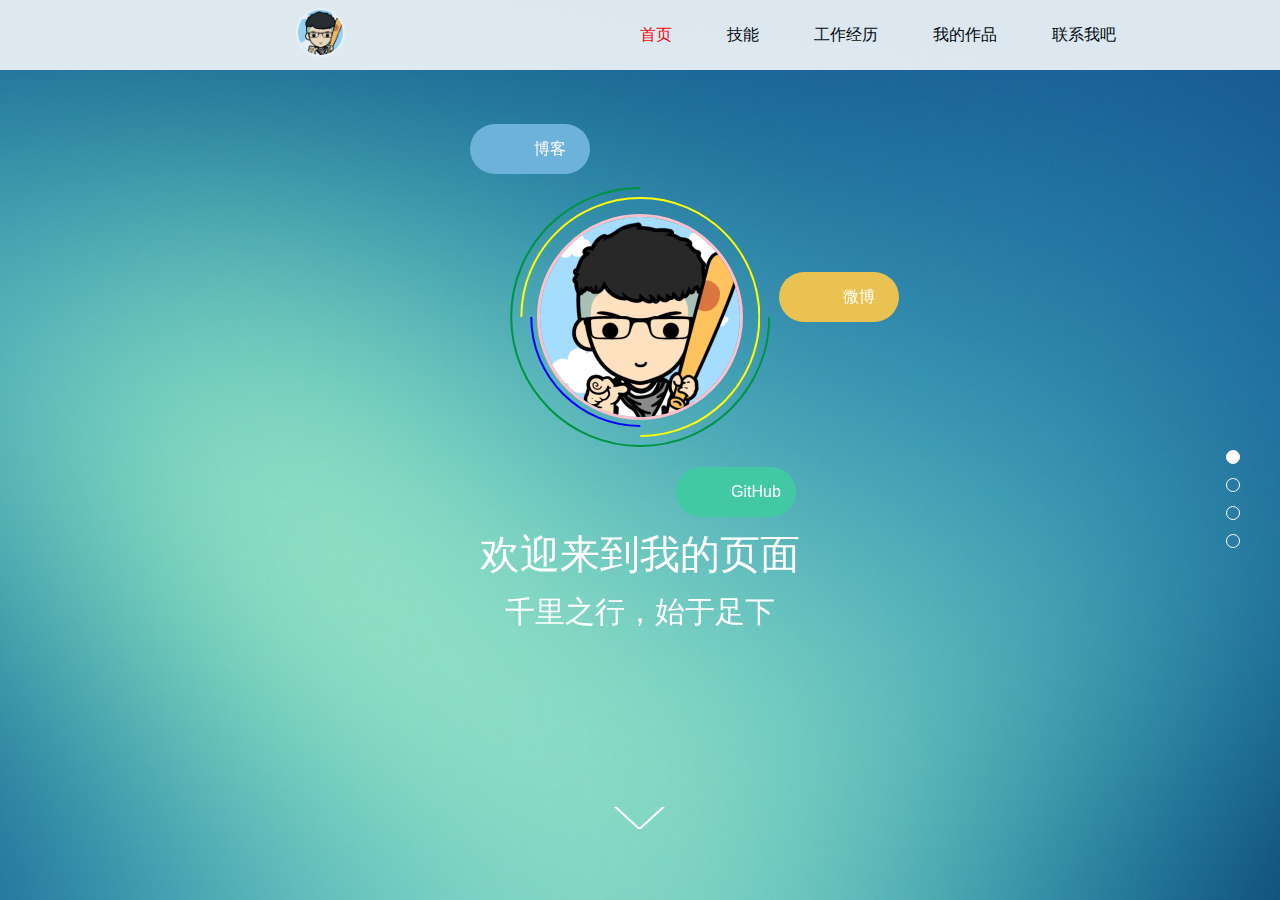
<file: index.html>
<!DOCTYPE html>
 <!--saved from url=(0044)http://www.sucaihuo.com/modals/18/1823/demo/--> 
<html lang="en" style="font-size: 68.3px;"><head><meta http-equiv="Content-Type" content="text/html; charset=UTF-8">
	<title>个人简介</title>
    <link rel="stylesheet" type="text/css" href="css/main.css">
    <link rel="stylesheet" type="text/css" href="css/process.css">
    <!--<script type="text/javascript">
        //设定rem值
        document.getElementsByTagName("html")[0].style.fontSize = document.documentElement.clientWidth/20 + 'px';
    </script>-->
</head>
<body>
	<header class="head">
        <div class="head_logo_div">
            <img class="logo_img" src="img/touxiang.png">
        </div>
        <div class="head_nav_div">
             <nav class="head_nav">
                <ul id="nav_ul">
                    <li class="nav_li_on nav_ul_li" style="color: red;">首页</li>
                    <li class="nav_ul_li" style="color: rgb(0, 0, 0);">技能</li>
                    <li class="nav_ul_li" style="color: rgb(0, 0, 0);">工作经历</li>
                    <li class="nav_ul_li" style="color: rgb(0, 0, 0);">我的作品</li>
                    <li class="nav_ul_li" style="color: rgb(0, 0, 0);">联系我吧</li>
                </ul>
            </nav>
        </div>
        <div class="clear"></div>
    </header>
    
    <ul class="float_btn" id="float_btn">
        <li class="btn_on" style="background: rgb(255, 255, 255);"></li>
        <li style="background: transparent;"></li>
        <li style="background: transparent;"></li>
        <li style="background: transparent;"></li>
    </ul>
    
    <div class="wrapBox" id="wrapBox" style="top: 0px;">
        <div class="box" style="width: 1366px; height: 599px;">
            <img class="box_bg" src="img/fengjing4.jpg" style="width: 1366px; height: 768.375px; top: -84.6875px; left: 0px;">
            <div class="box01_content">
                <div class="head_div">
                    <div class="cycle_item">
                        <a href="#" class="github_a" id="github_a" target="_blank" style="left: -10px; top: 307px;">
                            <span class="github_icon"></span>
                            <span class="github_text"><p class="item_name">GitHub</p></span>
                        </a>
                        <a href="#" class="weibo_a" id="weibo_a" target="_blank" style="left: 339px; top: 155px;">
                            <span class="weibo_icon"></span>
                            <span class="weibo_text"><p class="item_name">微博</p> </span>
                        </a>
                        <a href="#" class="blog_a" id="blog_a" target="_blank" style="left: 30px; top: 7px;">
                            <span class="blog_icon"></span>
                            <span class="blog_text"><p class="item_name">博客</p></span>
                        </a>

                        <div class="green_cycle">
                            <img class="green_cycle_img" src="img/green_cycle.svg">
                            <div class="yellow_cycle">
                                <img class="yellow_cycle_img" src="img/yellow_cycle.svg">
                                <div class="blue_cycle">
                                    <img class="blue_cycle_img" src="img/blue_cycle.svg">
                                    <div class="head_img_div">
                                        <img class="head_img" src="img/touxiang.png">
                                    </div>
                                </div>
                            </div>
                        </div>
                    </div>
                </div>
                <h1 class="title">欢迎来到我的页面</h1>
                <h2 class="title_h2">千里之行，始于足下</h2>
                <div id="box01_text">
                <p class="box01_p" style="opacity: 1;"></p>
                <p class="box01_p" style="opacity: 1;"></p>
                <p class="box01_p" style="opacity: 1;"></p>
                </div>
            </div>
            <div class="arrow_div">
                <img class="arrow_img" src="img/arrowhead.png">
            </div>
        </div>
        
        <div class="box" style="width: 1366px; height: 599px;">
            <img class="box_bg" src="img/fengjing4.jpg" style="width: 1366px; height: 768.375px; top: -84.6875px; left: 0px;">
            
            <div class="box02_content box_content">
                <div id="bar_container" class="bar_container">
                    <div class="bar mint active" data-percent="90" data-skill="HTML5+CSS3"></div>
                    <div class="bar red active" data-percent="80" data-skill="JavaScript"></div>
                    <div class="bar lila active" data-percent="50" data-skill="ps"></div>
                    <div class="bar orange active" data-percent="80" data-skill="jQuery"></div>
                    <div class="bar gray active" data-percent="60" data-skill="php"></div>
                    <div class="bar blue active" data-percent="60" data-skill="angular"></div>
                    <div class="bar green active" data-percent="80" data-skill="bootstrap"></div>
                </div>
                <div id="box02_text">
                    <h1 style="right: 0px;">工作经历</h1>
                    <div class="overline" style="right: 0px;"></div>
                    <p style="right: 0px;">2016年7月-2017年7月</p>
                    <p style="right: 0px;">微米科技公司</p>
                    <p style="right: 0px;">从事web前端开发</p>
                    <p style="right: 0px;">2016年9月-2017年11月</p>
                    <p style="right: 0px;">开发项目卓美教育官网</p>
                    <p style="right: 0px;">2016年11月-2017年12月</p>
                    <p style="right: 0px;">开发项目vr网站</p>
                    <p style="right: 0px;">经这一年的开发经历</p>
                    <p style="right: 0px;">自己在技术方面也有了很大的提升</p>
                    <p style="right: 0px;">相信自己之后会越做越好</p>
                    <p style="right: 0px;">现如今个人原因离职</p>
                </div>
                <div class="clear"></div>
            </div>
            
            <div class="arrow_div">
                <img class="arrow_img" src="img/arrowhead.png">
            </div>
            
        </div>
        
        <div class="box" style="width: 1366px; height: 599px;">
            <img class="box_bg" src="img/fengjing4.jpg" style="width: 1366px; height: 768.375px; top: -84.6875px; left: 0px;">
            
            <div class="box_content box03_content">
                <ul id="timeUl" class="timeUl" style="left: -42px;">
                    <li>
                        <div>
                            <h1>个人信息</h1>
                            <p>姓名：杨多银</p>
                            <p>性别：男</p>
                            <p>毕业学校：四川广播电视大学</p>
                            <p>专业：计算机软件开发</p>
                        </div>
                    </li>
                    <li>
                        <div>
                            <h1>兴趣爱好</h1>
                            <p>喜欢看书</p>
                            <p>听音乐</p>
                            <p>经常留言github coding 一些个人博客.</p>
                        </div>
                    </li>
                    <li>
                       <div>
                            <h1>自我评价</h1>
                            <p>1. 性格成熟稳重，擅于沟通，具有积极向上的生活态度。</p>
                            <p>2. 有一定的处事能力，具有吃苦耐劳的精神，有一定的组织能力和团队合作精神。</p>
                        </div>
                    </li>
                    <li>
                       <div>
                             <h1>自我评价</h1>
                            <p>1. 性格成熟稳重，擅于沟通，具有积极向上的生活态度。</p>
                            <p>2. 有一定的处事能力，具有吃苦耐劳的精神，有一定的组织能力和团队合作精神。</p>
                        </div>
                    </li>
                </ul>
                 <div class="left_div" id="left_div">
                     <img class="left_arrow" src="img/arrowleft.png">
                 </div>
                 <div class="right_div" id="right_div">
                      <img class="right_arrow" src="img/arrowright.png">
                 </div>
            </div>
            
             <div class="arrow_div">
                <img class="arrow_img" src="img/arrowhead.png">
            </div>
        </div>
        
        
        <div class="box" style="width: 1366px; height: 599px;">
            
            <img class="box_bg" src="img/fengjing4.jpg" style="width: 1366px; height: 768.375px; top: -84.6875px; left: 0px;">
            <div class="box_content box04_content">
                <h1 class="box04_title">作品展示</h1>
                <ul class="hobby_content">
                	<a href="zhuomei.html">
	                    <li class="hobby_01">
	                        <div class="hobby_img_div">
	                            <div class="spinner spinner_01"></div>
	                            <div class="hobby_img">
	                                <img src="img/zhuomei.jpg">
	                            </div>
	                            <div class="hobby_img_info">
	                                <h1>卓美教育</h1>
	                            </div>
	                        </div>
	                    </li>
                    </a>
                    <a href="vr.html">
	                    <li class="hobby_02">
	                        <div class="hobby_img_div">
	                            <div class="spinner spinner_02"></div>
	                            <div class="hobby_img">
	                                <img src="img/vr.jpg">
	                            </div>
	                            <div class="hobby_img_info">
	                                <h1>VR眼镜</h1>
	                            </div>
	                        </div>
	                        <div class="hobby_text_div">
	                        </div>
	                    </li>
                    </a>
                    <li class="hobby_03">
                    	<a href="xiaomi.html">
	                        <div class="hobby_img_div">
	                            <div class="spinner spinner_03"></div>
	                            <div class="hobby_img">
	                                <img src="img/xiaomi.png">
	                            </div>
	                            <div class="hobby_img_info">
	                                <h1>小米官网</h1>
	                            </div>
	                        </div>
	                        <div class="hobby_text_div">
	                            <div class="hobby_img_info_mob">
	                            </div>
	                        </div>
                        </a>
                    </li>
                    <div class="clear"></div>
                </ul>
            </div>
             <div class="arrow_div">
                <img class="arrow_img" src="img/arrowhead.png">
            </div>
        </div>
        
        <foot id="foot" class="foot">
            <h1 class="foot_title">联系我吧</h1>
            <div class="foot_info_main">
                <ul>
                    <li class="github_items">
                        <a href="#" target="_blank">GitHub</a>
                    </li>
                    <li class="google_items">
                        <a href="#" target="_blank">Google+</a>
                    
                    </li>
                    <li class="twitter_items">
                        <a href="#" target="_blank">Twitter</a>
                    
                    </li>
                    <li class="facebook_items">
                        <a href="#" target="_blank">FaceBook</a>
                    
                    </li>
                    <li class="weibo_items">
                        <a href="#" target="_blank">微博</a>
                    
                    </li>
                    <li class="zhihu_items">
                        <a href="#" target="_blank">知乎</a>
                    
                     </li>
                     <li class="blog_items">
                        <a href="#" target="_blank">博客</a>
                     </li>
                     <li class="email_items">
                        <a href="#" target="_blank">邮箱</a>
                    </li>
                    <div class="clear"></div>
                </ul>
                <div class="qrcode_div">
                 
                </div>
            </div>
        </foot>
    </div>
    <script type="text/javascript" src="js/main.js"></script>
 	 </body>
</html>
</file>
<file: css/process.css>
#bar_container{
    float: left;
    color: #ffffff;
    width: 50%;
}

#box02_text{
    float: left;
}

.bar {
  height: 40px;
  width: 0;
  transition: width 1.2s ease-in-out;
  -webkit-transition: width 1.2s ease-in-out;
  -moz-transition: width 1.2s ease-in-out;
  -ms-transition: width 1.2s ease-in-out;
  position: relative;
  margin: 30px 0;
  border-radius: 4px;
}

.bar.mint {
  background-color: #14c3a2;
  background-image: repeating-linear-gradient(-45deg, #14c3a2, #14c3a2 30px, #22e8c3 30px, #22e8c3 60px);
  background-size: 600px 100%;
  animation: barberpole 12s linear infinite;
  -webkit-animation: barberpole 12s linear infinite;
  -moz-animation: barberpole 12s linear infinite;
  -o-animation: barberpole 12s linear infinite;
  -ms-accelerator: barberpole 12s linear infinite;
  border-bottom: 5px solid #0d7e68;
}

.bar.red {
  background-color: #cf4647;
  background-image: repeating-linear-gradient(-45deg, #cf4647, #cf4647 30px, #da6e6f 30px, #da6e6f 60px);
  background-size: 600px 100%;
  animation: barberpole 12s linear infinite;
  -webkit-animation: barberpole 12s linear infinite;
  -moz-animation: barberpole 12s linear infinite;
  -o-animation: barberpole 12s linear infinite;
  -ms-accelerator: barberpole 12s linear infinite;
  border-bottom: 5px solid #9f292a;
}

.bar.orange {
  background-color: #eb7b59;
  background-image: repeating-linear-gradient(-45deg, #eb7b59, #eb7b59 30px, #f09f87 30px, #f09f87 60px);
  background-size: 600px 100%;
  animation: barberpole 12s linear infinite;
  -webkit-animation: barberpole 12s linear infinite;
  -moz-animation: barberpole 12s linear infinite;
  -o-animation: barberpole 12s linear infinite;
  -ms-accelerator: barberpole 12s linear infinite;
  border-bottom: 5px solid #dd481b;
}

.bar.lila {
  background-color: #524656;
  background-image: repeating-linear-gradient(-45deg, #524656, #524656 30px, #6d5d72 30px, #6d5d72 60px);
  background-size: 600px 100%;
  animation: barberpole 12s linear infinite;
  -webkit-animation: barberpole 12s linear infinite;
  -moz-animation: barberpole 12s linear infinite;
  -ms-accelerator: barberpole 12s linear infinite;
  -o-animation: barberpole 12s linear infinite;
  border-bottom: 5px solid #2a242c;
}

.bar.gray {
  background-color: #595b5a;
  background-image: repeating-linear-gradient(-45deg, #595b5a, #595b5a 30px, #727574 30px, #727574 60px);
  background-size: 600px 100%;
  animation: barberpole 12s linear infinite;
  -webkit-animation: barberpole 12s linear infinite;
  -moz-animation: barberpole 12s linear infinite;
  -ms-accelerator: barberpole 12s linear infinite;
  -o-animation: barberpole 12s linear infinite;
  border-bottom: 5px solid #333434;
}

.bar.blue {
  background-color: blueviolet;
  background-image: repeating-linear-gradient(-45deg, #595b5a, #595b5a 30px, #727574 30px, #727574 60px);
  background-size: 600px 100%;
  animation: barberpole 12s linear infinite;
  -webkit-animation: barberpole 12s linear infinite;
  -moz-animation: barberpole 12s linear infinite;
  -o-animation: barberpole 12s linear infinite;
  -ms-accelerator: barberpole 12s linear infinite;
  border-bottom: 5px solid #333434;
}

.bar.green {
  background-color: green;
   background-image: repeating-linear-gradient(-45deg, #cf4647, #cf4647 30px, #da6e6f 30px, #da6e6f 60px);
  background-size: 600px 100%;
  animation: barberpole 12s linear infinite;
  -webkit-animation: barberpole 12s linear infinite;
  -moz-animation: barberpole 12s linear infinite;
  -o-animation: barberpole 12s linear infinite;
  -ms-accelerator: barberpole 12s linear infinite;
  border-bottom: 5px solid #dd481b;
}

.bar.active:after, .bar.active:before {
  opacity: 1;
  font-size: 16px;
}

.bar:before {
  content: attr(data-skill);
  display: block;
  position: absolute;
  top: 0;
  left: 0;
  padding: 10px;
  height: 40px;
  font-style: italic;
  opacity: 0;
  transition: opacity 2s 0.6s;
  -webkit-transition: opacity 2s 0.6s;
  -moz-transition: opacity 2s 0.6s;
  -ms-transition: opacity 2s 0.6s;
  -o-animation: opacity 2s 0.6s;
}

.bar:after {
  content: attr(data-percent) "%";
  display: block;
  position: absolute;
  top: 0;
  right: 0;
  height: 40px;
  padding: 10px;
  opacity: 0;
  transition: opacity 2s 0.6s;
  -webkit-transition: opacity 2s 0.6s;
  -moz-transition: opacity 2s 0.6s;
  -ms-transition: opacity 2s 0.6s;
  -o-animation: opacity 2s 0.6s;
}

@keyframes barberpole {
  from {
    background-position: 0% 0%;
  }

  to {
    background-position: 600px 0%;
  }
}

@-webkit-keyframes barberpole {
  from {
    background-position: 0% 0%;
  }

  to {
    background-position: 600px 0%;
  }
}

@-moz-keyframes barberpole {
  from {
    background-position: 0% 0%;
  }

  to {
    background-position: 600px 0%;
  }
}

@-ms-keyframes barberpole {
  from {
    background-position: 0% 0%;
  }

  to {
    background-position: 600px 0%;
  }
}

@-o-keyframes barberpole {
  from {
    background-position: 0% 0%;
  }

  to {
    background-position: 600px 0%;
  }
}

.bar.active[data-percent="5"] {
  width: 5%;
}

.bar.active[data-percent="10"] {
  width: 10%;
}

.bar.active[data-percent="15"] {
  width: 15%;
}

.bar.active[data-percent="20"] {
  width: 20%;
}

.bar.active[data-percent="25"] {
  width: 25%;
}

.bar.active[data-percent="30"] {
  width: 30%;
}

.bar.active[data-percent="35"] {
  width: 35%;
}

.bar.active[data-percent="40"] {
  width: 40%;
}

.bar.active[data-percent="45"] {
  width: 45%;
}

.bar.active[data-percent="50"] {
  width: 50%;
}

.bar.active[data-percent="55"] {
  width: 55%;
}

.bar.active[data-percent="60"] {
  width: 60%;
}

.bar.active[data-percent="65"] {
  width: 65%;
}

.bar.active[data-percent="70"] {
  width: 70%;
}

.bar.active[data-percent="75"] {
  width: 75%;
}

.bar.active[data-percent="80"] {
  width: 80%;
}

.bar.active[data-percent="85"] {
  width: 85%;
}

.bar.active[data-percent="90"] {
  width: 90%;
}

.bar.active[data-percent="95"] {
  width: 95%;
}

.bar.active[data-percent="100"] {
  width: 100%;
}
</file>
<file: css/main.css>
/* reset */
*{
    margin:0;
    padding:0;
    list-style-type:none;
    font-family: 'Microsoft Yahei', '宋体', arial, 'Hiragino Sans GB', Helvetica;
}

label{
    cursor:pointer;
}

img{
    vertical-align:middle;
}

table{
    empty-cells:show;
    border-collapse:collapse;
    border-spacing:0;
}

abbr,acronym{
    border:0;
    font-variant:normal;
}

address,caption,cite,code,dfn,em,th,var,optgroup{
    font-style:normal;
    font-weight:normal;
}

input,button,textarea,select,optgroup,option{
    font-family:inherit;
    font-size:inherit;
    font-style:inherit;
    font-weight:inherit;
}

input,button,textarea,select{
    *font-size:100%;
}

a,img{
    border:0;
}

a,a:visited,a:hover{
    color:#5e5e5e; 
    text-decoration:none;
}

.clear{
    clear: both;
}

/*main*/
body{
    background-color: #ffffff;
    width: 100%;
}

.head{
    position: fixed;
    top: 0;
    left: 0;
    z-index: 999;
    width: 100%;
    background-color: #f3f7fa;
    height: 70px;
    filter:alpha(opacity=90);
    -moz-opacity:0.9;
    opacity:0.9;
    -khtml-opacity: 0.9;  
}

.logo_img{
    width: 45px;
    height: 45px;
    border-radius: 50%;
    border: 2px solid #ffffff;
    margin-bottom: 15px;
}

.head_logo_div,.head_nav_div{
    width: 50%;
    float: left;
}

.head_logo_div{
    line-height: 70px;
    text-align: center;
}

.head_nav_div{
    line-height: 70px;
}

.head_nav{
    margin: 0 auto;
}

.head_nav ul li{
    float: left;
    margin-right: 55px;
    cursor: pointer;
    font-size: 16px;
}

.head_nav ul li a{
    font-size: 16px;
    color: #333333;
    -webkit-transition: all 0.2s;
    -moz-transition: all 0.2s;
    -o-transition: all 0.2s;
    transform: all 0.2s;
}

.head_nav ul li a:hover{
    color:#4b91c9;
}

.wrapBox{
    top: 0;
    position: fixed;
    width: 100%;
    height: 100%;
}
/*
#wrapBox{
    -webkit-transition: all 1s;
    -moz-transition: all 1s;
    -o-transition: all 1s;

}
*/
.box{
    overflow: hidden;
    position: relative;
    width: 100%;
    height: 100%;
/*
    -webkit-transition: all 1s;
    -moz-transition: all 1s;
    -o-transition: all 1s;
*/
}

.box01_content{  
    position: absolute;
    z-index: 3;
    top: 13%;
    left: 10%;
    width: 80%;
}

.head_div{
    width: 80%;
    margin:0 auto;
    height: 50%;
}

.cycle_item{
    /*background: url('../images/icon/cycle.svg') no-repeat;*/
    width: 400px;
    height: 400px;
    margin-left: auto;
    margin-right: auto;
    position: relative;
}

.green_cycle{
    width: 260px;
    height: 260px;
    margin:0 auto;
    padding-top: 70px;
}

.yellow_cycle{
    display: inline-block;
    width: 240px;
    height: 240px;
    margin: 10px;
}

.blue_cycle{
    width: 220px;
    height: 220px;
    text-align: center;
    margin: 10px auto 10px auto;
}

.green_cycle_img,.yellow_cycle_img,.blue_cycle_img{
    position: absolute;
}

.head_img_div{
    position: relative;
    z-index: 2;
    display: inline;
    width: 200px;
    height: 200px;
    margin-top: 7px;
}

.head_img {
    display: inline-block;
    width: 200px;
    height: 200px;
    border-radius: 50%;
    border: 3px solid pink;
    margin: 7px;
    -webkit-animation: headneon 1.5s ease-in-out infinite alternate;
    -moz-animation: headneon 1.5s ease-in-out infinite alternate;
    animation: headneon 1.5s ease-in-out infinite alternate;
}

@-webkit-keyframes headneon {
    from {
        box-shadow: 0 0 1px #fff,
                    0 0 2px #fff,
                    0 0 3px #fff,
                    0 0 4px #fff;
    }
    to {
        box-shadow: 0 0 5px #fff,
                    0 0 10px #fff,
                    0 0 15px #fff,
                    0 0 20px #fff;
    }
}

@-moz-keyframes headneon {
    from {
        box-shadow: 0 0 1px #fff,
                    0 0 2px #fff,
                    0 0 3px #fff,
                    0 0 4px #fff;
    }
    to {
        box-shadow: 0 0 5px #fff,
                    0 0 10px #fff,
                    0 0 15px #fff,
                    0 0 20px #fff;
    }
}

.green_cycle_img{
    animation-name: clockwise;
    animation-duration:1s;
    animation-timing-function: linear;
    animation-iteration-count: infinite;
    animation-direction: normal;

    /*safari & Chrome */
    -webkit-animation-name:clockwise;
    -webkit-animation-duration:1s;
    -webkit-animation-timing-function: linear;
    -webkit-animation-iteration-count: infinite;
    -webkit-animation-direction: normal;
}

.yellow_cycle_img{
    animation-name: anticlockwise;
    animation-duration:1s;
    animation-timing-function: linear;
    animation-iteration-count: infinite;
    animation-direction: normal;

    /*safari & Chrome */
    -webkit-animation-name:anticlockwise;
    -webkit-animation-duration:1s;
    -webkit-animation-timing-function: linear;
    -webkit-animation-iteration-count: infinite;
    -webkit-animation-direction: normal;
}

.blue_cycle_img{
    animation-name: clockwise;
    animation-duration:1s;
    animation-timing-function: linear;
    animation-iteration-count: infinite;
    animation-direction: normal;

    /*safari & Chrome */
    -webkit-animation-name:clockwise;
    -webkit-animation-duration:1s;
    -webkit-animation-timing-function: linear;
    -webkit-animation-iteration-count: infinite;
    -webkit-animation-direction: normal;
}

@keyframes clockwise{
    from {
        -webkit-transform:rotate(0deg);
        -moz-transform:rotate(0deg);
        -ms-transform: rotate(0deg);
        -o-transform: rotate(0deg);
    }
    to {
        -webkit-transform:rotate(360deg);
        -moz-transform:rotate(360deg);
        -ms-transform: rotate(360deg);
        -o-transform: rotate(360deg);
    }
}

@-webkit-keyframes clockwise{
    from {
        -webkit-transform:rotate(0deg);
    }
    to {
        -webkit-transform:rotate(360deg);
    }
}

@keyframes anticlockwise{
    from {
        -webkit-transform:rotate(0deg);
        -moz-transform:rotate(0deg);
        -ms-transform: rotate(0deg);
        -o-transform: rotate(0deg);
    }
    to {
        -webkit-transform:rotate(-360deg);
        -moz-transform:rotate(-360deg);
        -ms-transform: rotate(-360deg);
        -o-transform: rotate(-360deg);
    }
}

@-webkit-keyframes anticlockwise{
    from {
        -webkit-transform:rotate(0deg);
    }
    to {
        -webkit-transform:rotate(-360deg);
    }
}

.cycle_item a{
    position: absolute;
    display: block;
    border-radius: 25px;
    width:120px;
    height: 50px;
    left: -50px;
    top: 180px;
}

.github_a{
    background-color: #42c9a3;
}


.github_icon{
    border-radius: 25px;
    display: block;
    width: 50px;
    height: 50px;
    position: relative;
    background-size: cover;
    -moz-background-size: cover;
    left: 5px;
}

.github_text,.weibo_text,.blog_text{
    width: 50px;
    margin-top: 0;
    left: 50px;
    text-align: right;
    padding: 0 5px;
    position: absolute;
    top: 0;
}

.item_name{
    font-size: 16px;
    line-height: 50px;
    text-align: center;
    color: #fff;
    white-space: nowrap;
}

.weibo_a{
    background-color: #EAC251;
}
.weibo_a .weibo_icon{
    border-radius: 25px;
    display: block;
    width: 50px;
    height: 50px;
    position: relative;
    background-size: cover;
    -moz-background-size: cover;
    left: 5px;
}


.blog_a{
    background-color: #6DB3D9;
}

.blog_a .blog_icon{
    display: block;
    width: 50px;
    height: 50px;
    position: relative;
    background-size: cover;
    -moz-background-size: cover;
    left: 5px;
    top: -5px;
}

.box01_content h1,.box01_content h2,.box01_content p{
    color: #ffffff;
    font-weight: lighter;
    text-align: center;
}

.box01_content .title{
    font-size: 40px;
    margin-top: 10px; 
}

.box01_content .title_h2{
    font-size: 30px;
    margin-top: 10px;
    margin-bottom: 20px;
}

#box01_text{
    width: 100%;
    overflow: hidden;
    position: relative;
}

.box01_content .box01_p{
    font-size: 20px;
    font-weight: lighter;
    line-height: 38px;
    -webkit-transition: all ease 0.3s;
    -moz-transition: all ease 0.3s;
    -ms-transition: all ease 0.3s;
    transition: all ease 0.3s;
    filter:alpha(opacity=0);
    -moz-opacity:0;
    -khtml-opacity: 0;
    opacity: 0;
    cursor: pointer;
}

.box01_content .box01_p:hover{
    font-size: 22px;
}

.float_btn{
    z-index: 999;
    display: block;
    position: fixed;
    right: 40px;
    top: 50%;
}

.float_btn li{
    height: 12px;
    width: 12px;
    border: 1px solid #ffffff;
    border-radius: 50%;
    margin-bottom: 14px;
    background-color: transparent;
    -webkit-transition: all 0.3s;
    -moz-transition: all 0.3s;
    -o-transition: all 0.3s;
}

.float_btn li:last-child{
    margin-bottom: 0;
}

.float_btn>.btn_on{
    background: #ffffff;
}

.arrow_div{
    z-index: 5;
    position: absolute;
    bottom: 50px;
    text-align: center;
    width: 100%;
}

.box_content{
    width: 80%;
    left: 10%;
    position: absolute;
    z-index: 2;
}

.box_content{
    top: 18%;
}

.shuxian{
    width: 1px;
    height: 100%;
    background-color: #42c9a3;
}

#box02_text{
    width: 50%;
    min-width: 400px;
    float: left;
    overflow: hidden;
    cursor: pointer;
}

#box02_text h1{
    font-size: 25px;
    font-weight: lighter;
    color: #ffffff;
    margin-top: 25px;
    text-align: center;
    position: relative;
    right: -100%;
    -webkit-transition: all 0.5s;
    -moz-transition: all 0.5s;
    -o-transition: all 0.5s;
    transform: all 0.5s;
}

.overline{
    width: 100%;
    height: 0;
    border-bottom: 1px dashed #ffffff;
    position: relative;
    right: -100%;
    -webkit-transition: all 0.5s;
    -moz-transition: all 0.5s;
    -o-transition: all 0.5s;
    transform: all 0.5s;
}

#box02_text p{
    font-size: 20px;
    font-weight: lighter;
    color: #ffffff;
    line-height: 38px;
    text-align: center;
    position: relative;
    right: -100%;
    -webkit-transition: all 0.5s;
    -moz-transition: all 0.5s;
    -o-transition: all 0.5s;
    transform: all 0.5s;
}

#box02_text p:hover{
    font-size: 22px;
}

.box03_content{
    right: 19%;
    height: 60%;
    text-align: right;
    overflow: hidden;
}

.timeUl{
    height: 100%;
    width: 160%;
    position: relative;
    left: 0;
    -webkit-transition: all ease 0.8s;
    -moz-transition: all ease 0.8s;
    -ms-transition: all ease 0.8s;
    transition: all ease 0.8s;
}

.timeUl::before{
    content: ' ';
    top: 50%;
    position: absolute;
    height: 0;
    width: 100%;
    padding: 0 20px;
    border:1px dashed #ffffff;
    display: block;
}

.timeUl::after{
    content: '';
    display: table;
    clear: both;
}

.timeUl li{
    width: 25%;
    float: left;
    height: 100%;
    position: relative;
}

.timeUl li::before{
    content: ' ';
    top: 50%;
    left: 50%;
    position: absolute;
    height: 0;
    width: 12px;
    height: 12px;
    border: 4px solid #E7A98F;
    display: block;
    z-index: 35;
    background: #ffffff;
    border-radius: 50%;
    margin-top: -8px;
    margin-left: -8px;
}

.timeUl li div{
    height: 45%;
    width: 100%;
    background-color: #444444;
    filter:alpha(opacity=90);  
    -moz-opacity:0.8;  
    -khtml-opacity: 0.8;  
    opacity: 0.8;  
    text-align: center;
    color: #ffffff;
    box-shadow: 10px 10px 5px #000000;
}

.timeUl li:nth-child(2n) div{
    position: absolute;
    bottom: 10px;
}

.right_div,.left_div{
    z-index: 5;
    position: absolute;
    text-align: center;
    top: 50%;
}

.timeUl li div{
    font-weight: normal;    
}

.left_arrow,.right_arrow{
     margin-top: 52px;
}

.timeUl li div h1{
    line-height: 40px;
    font-size: 28px;
    font-weight: lighter;
}

.timeUl li div p{
    line-height: 28px;
    font-size: 18px;
    font-weight: lighter;
}

.right_div{
    right: 0;
}

.box04_content{
    left: 10%;
    height: 80%;
    overflow: hidden;
}

.box04_title{
    font-size: 25px;
    font-weight: lighter;
    text-align: center;
    color: #ffffff;
}


.hobby_content{
    padding: 15px 0 0 0;
}

.hobby_content li{
    width: 30%;
    float: left;
}

.hobby_img_div{
    position: relative;
    text-align: center;
    height: 280px;
}

.spinner{
    width: 230px;
    height: 230px;
    margin: 0 auto;
    border-radius: 50%;
    -webkit-transition: all 0.8s ease-in-out;
    -moz-transition: all 0.8s ease-in-out;
    transition: all 0.8s ease-in-out;
    filter:alpha(opacity=80);
    -moz-opacity:0.8;
    opacity:0.8;
    -khtml-opacity: 0.8;
    -webkit-animation: headneon 1.5s ease-in-out infinite alternate;
    -moz-animation: headneon 1.5s ease-in-out infinite alternate;
    animation: headneon 1.5s ease-in-out infinite alternate;
}

.spinner_01{
    border: 10px solid #ecab18;
    border-right-color: #1ad280;
    border-bottom-color: #1ad280;
}

.spinner_02{
    border: 10px solid #ff9933;
    border-right-color: #3366cc;
    border-bottom-color: #3366cc;
}

.spinner_03{
    border: 10px solid #339933;
    border-right-color: #cc9900;
    border-bottom-color: #cc9900;
}

.hobby_img{
    position: absolute;
    top: 10px;
    bottom: 0;
    left: 50%;
    margin-left: -115px;
    right: 0;
    width: 230px;
    height: 230px;
    border-radius: 50%;
}

.hobby_img_info{
    position: absolute;
    top: 10px;
    bottom: 0;
    left: 50%;
    margin-left: -115px;
    right: 0;
    width: 230px;
    height: 230px;
    border-radius: 50%;
    background: rgba(0, 0, 0, 0.6);
    filter:alpha(opacity=0);	
    -moz-opacity:0;
    opacity:0;
    -khtml-opacity: 0;
    -webkit-transition: all 0.8s ease-in-out;
    -moz-transition: all 0.8s ease-in-out;
    transition: all 0.8s ease-in-out;
}

.hobby_img_info h1{
    margin:80px 45px 0 45px;
    line-height: 40px;
    font-size: 25px;
    color: #ffffff;
    font-weight: lighter;
    border-bottom: 1px solid #ffffff;
}

.hobby_img_info h2{
    color: #bbb;
    font-size: 18px;
    line-height: 35px;
    font-style: italic;
}

.hobby_img img{
    width: 230px;
    height: 230px;
    border-radius: 50%;    
}

.hobby_img_div:hover .spinner{
    -webkit-transform: rotate(180deg);
    -moz-transform: rotate(180deg);
    -ms-transform: rotate(180deg);
    -o-transform: rotate(180deg);
    transform: rotate(180deg);
}

.hobby_img_div:hover .hobby_img_info{
    filter:alpha(opacity=100);
    -moz-opacity:1;
    opacity:1;
    -khtml-opacity: 1;
}

.hobby_text_div{
    padding: 0 30px;
    color: #DADADA;
}

.hobby_text_div p{
    text-indent:2em;
    padding: 0.2em 0;
    font-size: 19px;
    font-weight: lighter;
}

.hobby_text_div p a{
    color: #EEEEEE;
    font-weight: lighter;
    text-decoration: underline;
}

.hobby_01{
    background: rgba(140, 131, 131, 0.6);
    padding: 15px 0 15px 0;
    margin-right: 3%;
    border-radius: 10px;
}

.hobby_02{
    background: rgba(132, 59, 59, 0.6);
    padding: 15px 0 10px 0;
    margin-right: 3%;
    border-radius: 10px;
}

.hobby_03{
    background: rgba(114, 53, 134, 0.6);
    padding: 15px 0 10px 0;
    border-radius: 10px;
}

.hobby_03 .hobby_text_div p a{
    color: #969292;
}

.foot{
    width: 100%;
    background: #ffffff;
    position: relative;
    padding-top: 60px;
    display: block;
}

.foot_info_main{
    width: 62%;
    margin: 0 auto;
    padding-bottom: 60px;
    border-bottom: 1px solid #eeeeee;
}

.foot_info_main ul{
    width: 100%;
}

.foot_info_main ul li{
    width: 23%;
    margin: 0px 0 16px 0;
    text-align: center;
    border: #ffffff solid 5px;
    float: left;
    cursor: pointer;
}

.foot_info_main ul li:hover{
    border-color: #bbb;
}


.foot_info_main ul li a{
    display: block;
    width: 100%;
    height: 100%;
    padding: 10px 0;
    font-size: 20px;
    color: #FEFEFE;
    text-decoration: none;
    font-variant: small-caps;
    background-position: 16px center;
    background-repeat: no-repeat;
    background-size: 30px;
}

.github_items{
    background:rgba(0,0,0,0.8)
}

.github_items a{
    background-color: rgba(0,0,0,0.8);
    /*background: url(../images/icon/github_white.png);*/
}

.google_items{
    background:rgba(80, 43, 127,0.8);
}

.google_items a{
    background-color:rgba(80, 43, 127,0.8);
    /*background: url(../images/icon/google.png);*/
}

.twitter_items{
    background:rgba(25, 25, 115,0.8);
}

.twitter_items a{
    background-color:rgba(25, 25, 115,0.8);
    /*background: url(../images/icon/twitter.png);*/
}

.facebook_items{
    background:rgba(59,89,152,0.8);
}

.facebook_items a{
    background-color:rgba(59,89,152,0.8);
    /*background: url(../images/icon/facebook.png);*/
}

.weibo_items{
    background:rgba(189,64,64,0.8);
}

.weibo_items a{
    background-color:rgba(189,64,64,0.8);
    /*background: url(../images/icon/weibo.png);*/
}

.zhihu_items{
    background:rgba(6,100,195,0.8);
}

.zhihu_items a{
    background-color:rgba(6,100,195,0.8);
    /*background: url(../images/icon/zhihu.png);*/
}


.blog_items{
    background:rgba(153,0,102,0.8);
}

.blog_items a{
    background-color:rgba(153,0,102,0.8);
    /*background: url(../favicon.ico);*/
}


.email_items{
    background:rgba(51,153,102,0.8);
}

.email_items a{
    background-color:rgba(51,153,102,0.8);
    /*background: url(../images/icon/email.png);*/
}

.foot_title{
     font-variant: small-caps;
     color: black;
     font-size: 20px;
     line-height: 30px;
     text-align: center;
}

.qrcode_div{
    margin-top: 10px;   
    text-align: center; 
}

.qrcode_div span{
    width: 45px;
    height: 45px;
    position: relative;
    display: inline-block;
    /*background-size: 45px;
    background-repeat: no-repeat;*/
}

.qrcode_div span img{
    position: absolute;
    width: 150px;
    height: 150px;
    border: 5px solid greenyellow;
    border-radius: 3px;
    top: -170px;
    left: -55px;
    display: block;
    display: none;
    -webkit-transition: all 0.5s;
    -moz-transition: all 0.5s;
    -o-transition: all 0.5s;
    transition: all 0.5s;
}

.weixin{
    margin-right: 30px;
}

.dingding{
    margin-right: 30px;
}

.weixin_icon{
    width: 45px;
    height: 45px;
    /*background: url(../images/icon/weixin.png);*/
    background-repeat: no-repeat;
    background-size: 45px;
    display: block;
}

.dingding_icon{
    width: 45px;
    height: 45px;
    /*background: url(../images/icon/dingding.png);*/
    background-repeat: no-repeat;
    background-size: 45px;
    display: block;
}

.qq_icon{
    width: 45px;
    height: 45px;
    /*background: url(../images/icon/qq.png);*/
    background-repeat: no-repeat;
    background-size: 45px;
    display: block;
}

.weixin_icon:hover + .weixin_img{
    display: block;
}

.dingding_icon:hover + .dingding_img{
   display: block;
}

.qq_icon:hover + .qq_img{
    display: block;
}

.foot_power{
    text-align: center;
    padding: 30px 0;
}

.foot_power h3{
    font-size: 16px;
    color: #999999;
    font-weight: normal;
}

.foot_power h3 a{
    color: #999999;
    font-weight: normal;
}

.box_bg{
    position: absolute;
}

.nav_li_on{
    color: red;
}

.hobby_img_info_mob{
    display: none;
}

@media screen and (max-width: 1100px){
    .head{
        height: 70px
    }
    
    .head_logo_div{
        width: 30%;
    }
    
    .head_nav_div{
        width: 70%;
        font-size: 16px;
    }
    
    .head .head_nav ul li{
        margin-right: 40px;
    }
    
    .box01_content{
        width: 100%;
        left: 0;
    }
    
    .box_content{
        left: 0;
        width: 100%;
    }
    
    #box02_text{
        display: none;
    }
    
    .box02_content #bar_container{
        width: 90%;
        margin: 0 auto;
        float: none;
    }
    
    .box04_content{
        width: auto;
        top: 10%;
    }
    
    #bar_container .bar{
        margin: 30px 0;
    }
    
    .box03_content .right_div,.box03_content .left_div{
        top: 80%;
    }
    
    .box03_content{
        width: 90%;
        left: 5%;
    }
    
    .float_btn{
        right: 1em;
    }
    
    .box04_content{
        padding: 1em 0 0 0;
    }
    
    .hobby_img_div{
        display: none;
    }
    
    .hobby_content li{
        width: 90%;
        margin: 0.5em auto;
        float: none;
    }
    
    .hobby_img_info_mob{
        display: block;
    }
    
    .hobby_img_info_mob h1{
        line-height: 40px;
        font-size: 25px;
        color: #ffffff;
        font-weight: lighter;
        border-bottom: 1px solid #ffffff;
        display: inline-block;
    }

    .hobby_img_info_mob a{
        color: #bbb;
        font-size: 18px;
        line-height: 35px;
        font-style: italic;
    }
    
    .foot_info_main{
        width: 90%;
        margin: 0 auto;
    }
    
    .foot_info_main ul li{
         margin: 0px 0 16px 0;
         width: 20%;
            
    }
    
    .foot_info_main ul li a{
        background: none;
    }
}

@media screen and (max-width: 700px){
    .head{
        height: 3rem;    
    }
    
    .head_logo_div{
        width: 100%;
        height: 3rem;
        line-height: 3rem;
    }
    
    .head_nav_div{
        display: none;
    }
    
    .box01_content{
        top: 0;
    }
    
    .head_div{
        width: 100%;
    }
    
    .cycle_item {
        width: 100%;
        height: auto;
        margin: 0 auto;
        background: none;
    }
    
    .cycle_item a{
        display: none;
    }
    
    .green_cycle{
        padding-top: 3.2em;
    }
    
    
    .box01_content .title{
        font-size: 1em;
    }
    
    .box01_content .title_h2{
        font-size: 1rem;
        margin-top: 0.5rem;
        margin-bottom: 0.5rem;
    }
    
    .box01_content .box01_p{
        font-size: 0.8rem;
        line-height: 1.6rem;
    }
    
    .box02_content{
        top: 5rem;
        width: 100%;
        height: auto;
    }
    
    .logo_img{
        width: 2.5rem;
        height: 2.5rem;
        margin-bottom: 0.1rem;
    }
    
    #bar_container .bar{
        margin: 0.5rem 0;
    }
    
    .bar{
        height: 2rem;
        font-size: 0.8rem;
    }
    
    #bar_container .bar:before {
        position: absolute;
        padding: 0.5rem;
        height: 2rem;
    }
    
     #bar_container .bar:after {
        position: absolute;
        padding: 0.5rem;
        height: 2rem;
        right: -3rem;
    }
    
    .box03_content{
        width: 90%;
        left: 5%;
        top: 3.2rem;
        height: auto;
    }
    
    .timeUl{
        width: auto;
        height: auto;
    }
    
    .timeUl::before {
        display: none;
    }
    
    .timeUl li {
        width: 100%;
        height: auto;
        float: none;
        position: relative;
        margin-top: 0.6rem;
    }
    
    .timeUl li:nth-child(2n) div{
        position: relative;
        bottom: auto;
}
    
    .timeUl li::before{
        display: none;
    }
    
    .timeUl li div{
        font-weight: lighter;
        height: auto;
        box-shadow: 0.6rem 0.6rem 0.3rem  #000000;
        padding: 0.3rem 0;
    }
    
    .timeUl li div h1{
        line-height: 1.2rem;
        font-size: 1rem;
    }
    
    .timeUl li div p{
        line-height: 1rem;
        font-size: 0.8rem;
    }
    
    .box03_content .right_div, .box03_content .left_div{
        display: none;
    }
    
    .arrow_div{
        bottom: 1rem;
    }
    
    .box04_content{
        top: 3.2rem;
        padding: 0;
        height: auto;
    }
    
    .box04_title{
        margin-top: 1.5rem;
        font-variant: small-caps;
        margin-top: 1rem;
        line-height: 2rem;
    }
    
    .hobby_content{
        padding: 0;
    }
    
    .hobby_text_div{
        padding: 0 0.5rem;
    }
    
    .hobby_img_info_mob h1{
        font-size: 1rem;
        line-height: 1.2rem;
    }
    
    .hobby_img_info_mob h1 a{
        font-size: 0.8rem;
        line-height: 1.2rem;
    }
    
    .hobby_text_div p{
        padding: 0;
        font-size: 0.9rem;
        font-weight: normal;
        margin-top: 0.5rem;
    }
    
    .hobby_text_div .about_p{
        display: none;
    }
    
    .foot{
        padding-top: 0.5rem;
    }
    
    .foot_title{
        font-size: 1rem;
        line-height: 1.2rem;
    }
    
    .foot_info_main ul li{
        width: 45%;
        margin: 0px 0 0.2rem 0;
    }
    
    .foot_info_main ul li a{
        font-size: 1rem;
    }
    
    .qrcode_div{
        margin-top: 0.8rem;
    }
    
    .qrcode_div span{
       width: 2rem;
       height: 2rem;
       background-size: 2rem;
    }
    
    .qrcode_div span img{
       width: 8rem;
       height: 8rem;
       display: none;
       top: -9rem;
       left: -3.5rem;
    }
    
    .weixin_icon{
        width: 2rem;
        height: 2rem;
        background-size: 2rem;
    }

    .dingding_icon{
        width: 2rem;
        height: 2rem;
        background-size: 2rem;
    }
    
    .qq_icon{
        width: 2rem;
        height: 2rem;
        background-size: 2rem;
    }
    
    .weixin,.dingding{
        margin-right: 0.5rem;
    }
    
    .foot_info_main{
        padding-bottom: 1rem;
    }
    
    .foot_power{
        padding: 1rem 0;
    }
    
    .foot_power h3{
        font-size: 0.8rem;
    }
    
    #bar_container .bar.mint {
        border-bottom: 0.2rem solid #0d7e68;
    }

    #bar_container .bar.red {
        border-bottom: 0.2rem solid #9f292a;
    }

    #bar_container .bar.orange {
        border-bottom: 0.2rem solid #dd481b;
    }

    #bar_container .bar.lila {
        border-bottom: 5px solid #2a242c;
    }

    #bar_container .bar.gray {
        border-bottom: 5px solid #333434;
    }

    #bar_container .bar.blue {
        border-bottom: 5px solid #333434;
    }

    #bar_container .bar.green {
        border-bottom: 5px solid #dd481b;
    }
}
</file>
